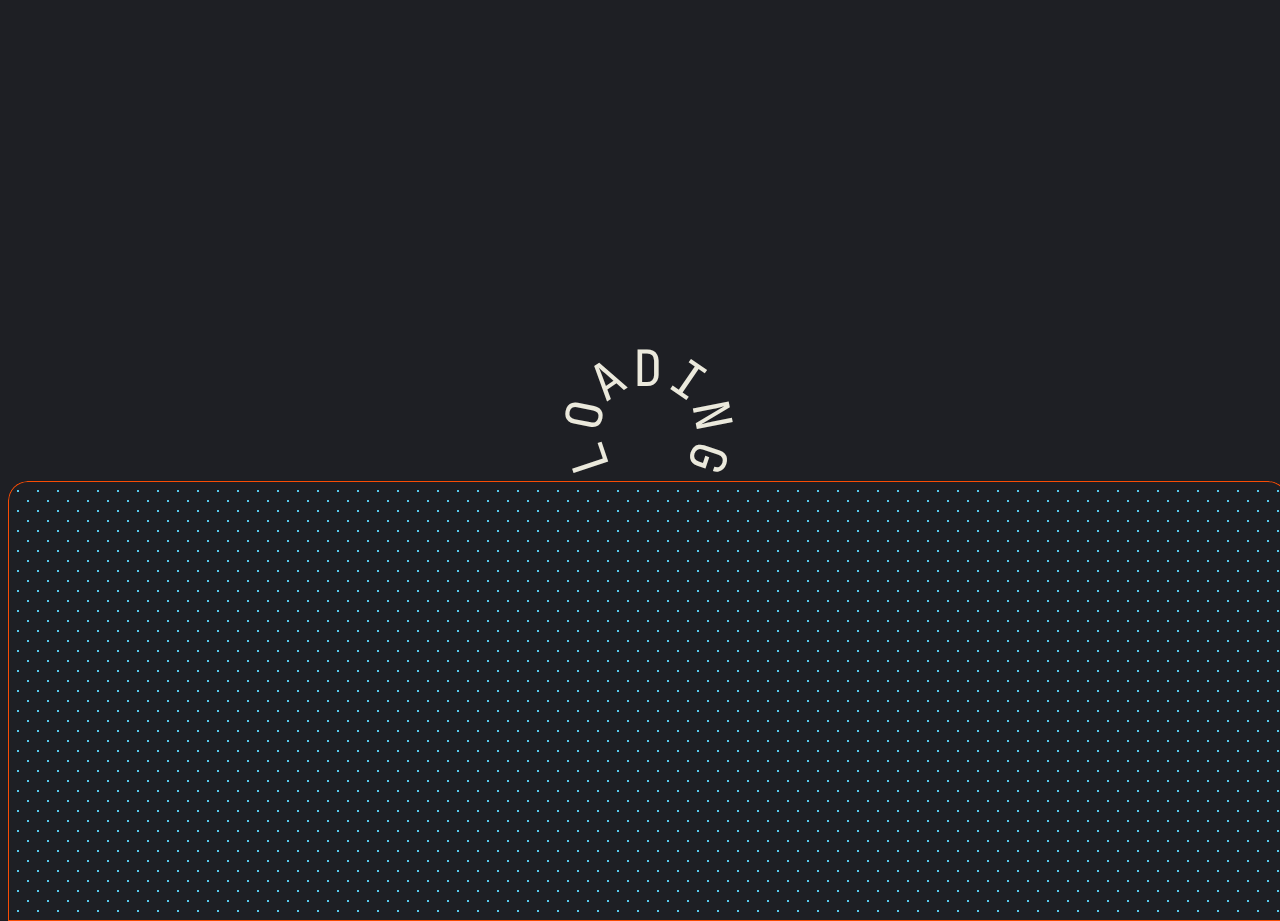
<file: index.html>
<!DOCTYPE html>
<html lang="en">

<head>
    <meta charset="UTF-8">
    <meta name="viewport" content="width=device-width, initial-scale=1.0">
    <title>FINEZ LANDING PAGE</title>

    <link rel="icon" type="image/x-icon" href="https://cdn-icons-png.flaticon.com/128/2436/2436683.png">
</head>

<style>
    @import url("https://fonts.googleapis.com/css2?family=JetBrains+Mono:ital,wght@0,100..800;1,100..800&display=swap");
    body {
        display: grid;
        place-items: center;
        height: 100vh;
        overflow: hidden;
        position: relative;
        width: 100vw;
        background: #1e1f24;
    }
    
    body:before,
    body:after {
        border-radius: 20px 20px 0 0;
        content: "";
        position: absolute;
        width: 100vw;
        background: radial-gradient(circle at center, #58c9ea 1px, transparent 1px, transparent 10px) 50% 50%/20px 20px, radial-gradient(circle at center, #58c9ea 1px, transparent 1px, transparent 10px) calc(50% + 10px) calc(50% + 10px)/20px 20px;
        height: calc(50vh - 10px);
        box-shadow: inset 0 0 0 1px #f84c04;
        left: 0;
        top: calc(50% + 22.5px);
        animation: scroll 2s linear infinite -1.5s;
    }
    
    @keyframes scroll {
        to {
            transform: translateX(-200vw);
        }
    }
    
    body:after {
        width: 150vw;
        left: 150vw;
    }
    
    body .wrap {
        width: 400px;
        height: 400px;
        text-align: center;
        position: absolute;
        transform-origin: 100% 0%;
        top: calc(50% - 200px);
        left: calc(50% - 400px);
        font-family: "JetBrains Mono";
        font-size: 50px;
        animation: wobble 2s linear infinite;
    }
    
    body .wrap:nth-of-type(2) {
        animation-delay: -0.05s;
        z-index: -1;
    }
    
    body .wrap:nth-of-type(2) span {
        color: #1e1f24;
        animation: run2 2s ease-in-out infinite;
        --webkit-text-stroke: 2px #bb9c30;
    }
    
    @keyframes wobble {
        0%,
        20%,
        40%,
        50%,
        80%,
        100% {
            transform: rotate(-5deg);
        }
        10%,
        30%,
        90% {
            transform: rotate(5deg);
        }
        70% {
            transform: rotate(0deg) scaleY(0.8) scaleX(1.1);
        }
    }
    
    body .wrap span {
        color: #ebe9dc;
        position: absolute;
        offset-path: path("M 140 200 C 100 80 300 80 260 200 ");
        animation: run 2s ease-in-out infinite;
    }
    
    @keyframes run2 {
        0%,
        20%,
        40%,
        80%,
        100% {
            offset-path: path("M 140 200 C 100 80 300 80 260 200 ");
        }
        10%,
        30%,
        90% {
            offset-path: path("M 50 200 C 100 80 300 80 350 200 ");
        }
        50%,
        60%,
        70% {
            offset-path: path("M 0 70 C 160 70 260 70 400 70 ");
        }
    }
    
    @keyframes run {
        0%,
        23.5%,
        43.5%,
        83.5%,
        100% {
            offset-path: path("M 140 200 C 100 80 300 80 260 200 ");
        }
        13.5%,
        33.5%,
        93.5% {
            offset-path: path("M 50 200 C 100 80 300 80 350 200 ");
        }
        50%,
        60%,
        70% {
            offset-path: path("M 0 70 C 160 70 260 70 400 70 ");
        }
    }
    
    body .wrap span:nth-of-type(1) {
        offset-distance: calc(0 * 1%);
    }
    
    body .wrap span:nth-of-type(2) {
        offset-distance: calc(16.6666666667 * 1%);
    }
    
    body .wrap span:nth-of-type(3) {
        offset-distance: calc(33.3333333333 * 1%);
    }
    
    body .wrap span:nth-of-type(4) {
        offset-distance: calc(50 * 1%);
    }
    
    body .wrap span:nth-of-type(5) {
        offset-distance: calc(66.6666666667 * 1%);
    }
    
    body .wrap span:nth-of-type(6) {
        offset-distance: calc(83.3333333333 * 1%);
    }
    
    body .wrap span:nth-of-type(7) {
        offset-distance: calc(100 * 1%);
    }
</style>

<body>

    <div class='wrap'>
        <span>L</span>
        <span>O</span>
        <span>A</span>
        <span>D</span>
        <span>I</span>
        <span>N</span>
        <span>G</span>
    </div>
    <div class='wrap'>
        <span>L</span>
        <span>O</span>
        <span>A</span>
        <span>D</span>
        <span>I</span>
        <span>N</span>
        <span>G</span>
    </div>

    <script async src="https://www.googletagmanager.com/gtag/js?id=G-0NDWVL1VMG"></script>
    <script>
          window.dataLayer = window.dataLayer || [];
          function gtag(){dataLayer.push(arguments);}
          gtag('js', new Date());
          gtag('config', 'G-0NDWVL1VMG');
        
        const splashScreenDuration = 8000;
        setTimeout(function() {
            // Redirect to the home page
            window.location.href = "home.html";
        }, splashScreenDuration);
    </script>

</body>

</html>
</file>
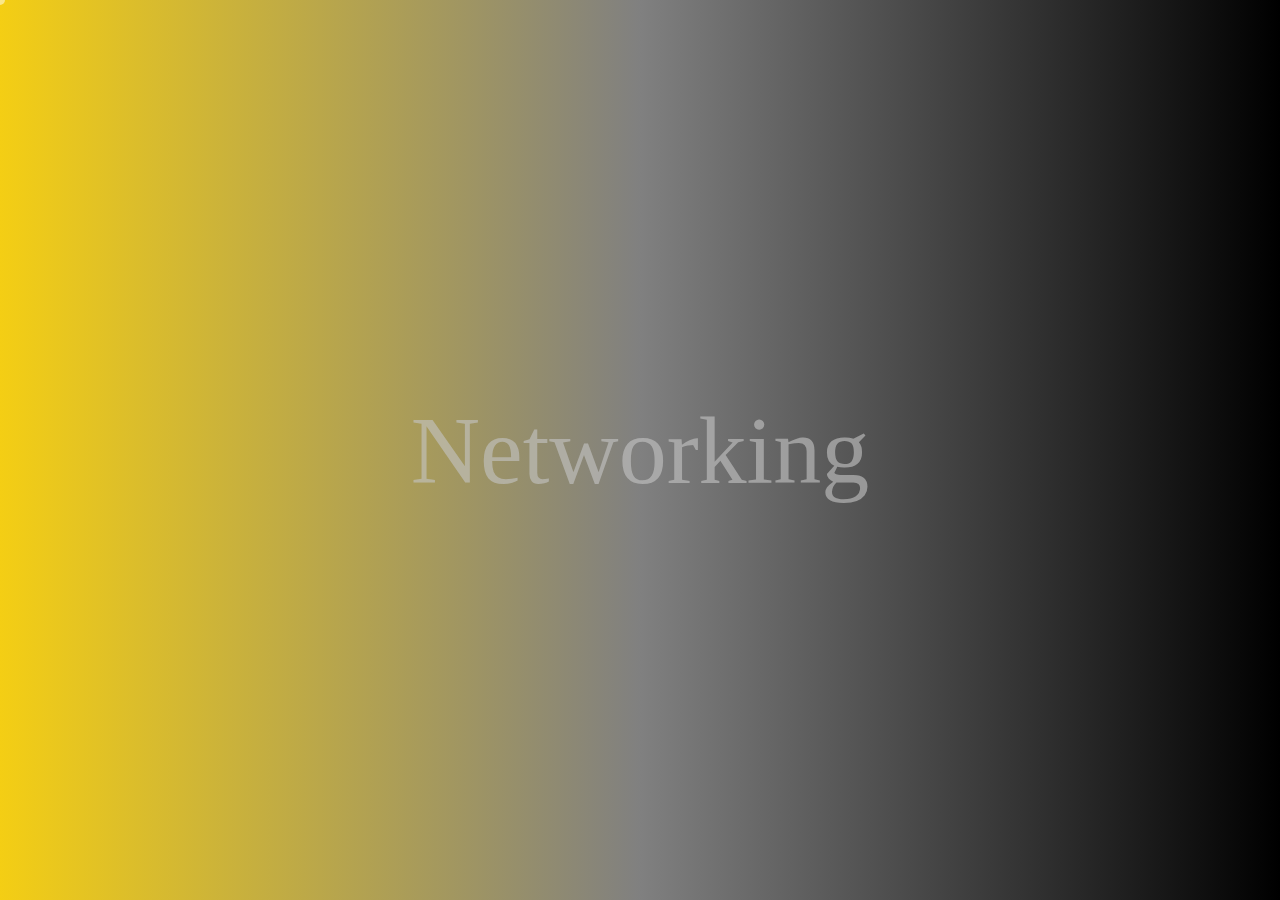
<file: 11 Illumination-Project/index.html>
<!DOCTYPE html>
<html lang="en">

<head>
    <meta charset="UTF-8">
    <meta name="viewport" content="width=device-width, initial-scale=1.0">
    <title>Illumination Project</title>
    <link rel="stylesheet" href="./Assets/CSS/style.css">
</head>

<body>

    <div class="container">
        <div class="word" id="word">Networking</div>
    </div>
    <span class="illumination"></span>

    <script src="./Assets/JS/script.js"></script>
</body>

</html>
</file>
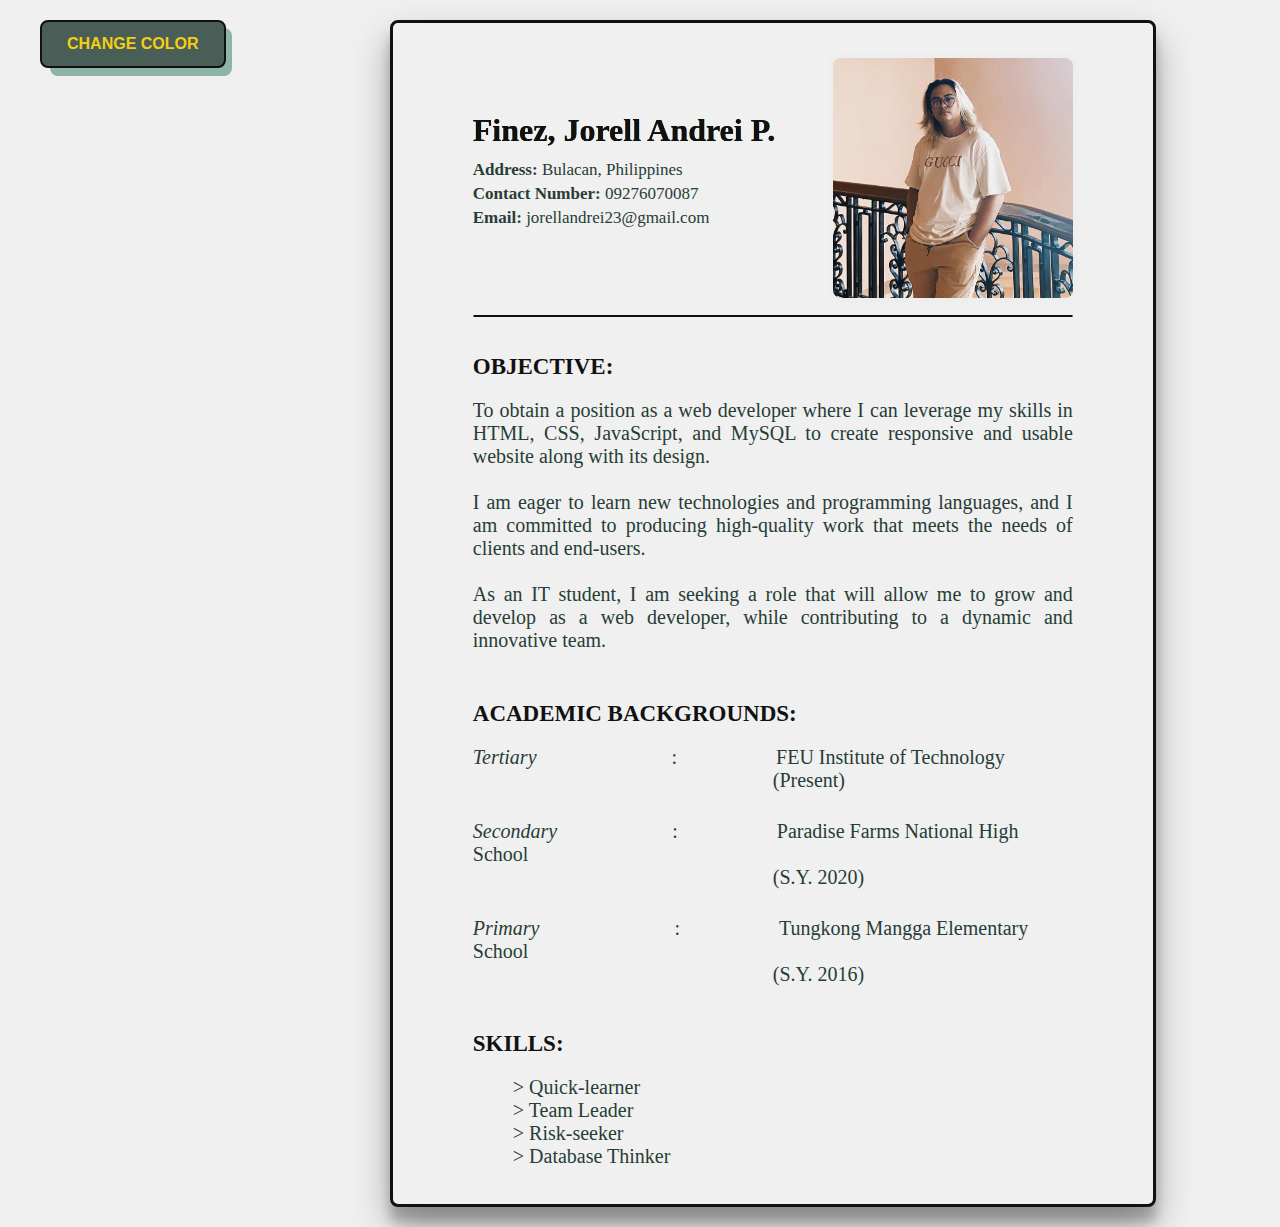
<file: 2 Resume/index.html>
<!DOCTYPE html>
<html lang="en">

<head>
    <meta charset="UTF-8">
    <meta name="viewport" content="width=device-width, initial-scale=1.0">
    <link rel="stylesheet" href="./Assets/CSS/style.css">
    <link rel="icon" href="./images/JORELL - LOGO.png" type="image/x-icon">

    <script src="./Assets/JS/script.js"></script>

    <title>[S1-TECHNICAL] - Resume</title>

</head>

<body>

    <div>
        <button class="change-color" role="button" id="colorToggle" onclick="toggleColor()">Change color</button>
    </div>

    <div class="center-content">
        <div class="resume" id="resume">

            <!-- First Row -->
            <div class="row top-row">
                <div class="left-part">
                    <h1 class="hover-3">Finez, Jorell Andrei P. </h1>
                    <div class="sub-rows">
                        <p><b>Address:</b> Bulacan, Philippines</p>
                        <p><b>Contact Number:</b> 09276070087</p>
                        <p><b>Email:</b> jorellandrei23@gmail.com</p>
                    </div>
                </div>
                <div class="right-part">
                    <img id="profileImage" src="./Assets/Images/jorellfinez.jpg" alt="Your Picture" style="--g: 8px;--b:5px;--c: var(--border2)">
                </div>
            </div>

            <hr class="topline">

            <!-- Second Row -->
            <div class="row b">
                <div class="objectives c">
                    <h2 class="ab">OBJECTIVE:</h2>
                    <p>To obtain a position as a web developer where I can leverage my skills in HTML, CSS, JavaScript, and MySQL to create responsive and usable website along with its design. <br><br> I am eager to learn new technologies and programming
                        languages, and I am committed to producing high-quality work that meets the needs of clients and end-users.
                        <br><br> As an IT student, I am seeking a role that will allow me to grow and develop as a web developer, while contributing to a dynamic and innovative team.
                    </p>
                </div>
            </div>

            <!-- Third Row -->
            <div class="row b">
                <div class="academic-background c">
                    <h2 class="ab">ACADEMIC BACKGROUNDS:</h2>
                    <ul>
                        <li>
                            <i>Tertiary</i>
                            <span class="colon">:</span>
                            <span class="ab1">FEU Institute of Technology</span><br>
                            <span class="ab2">(Present)</span>
                        </li>
                        <br>
                        <li>
                            <i>Secondary</i>

                            <span style="margin-left: 110px;" class="colon">:</span>
                            <span class="ab1">Paradise Farms National High School</span><br>
                            <span class="ab2">(S.Y. 2020)</span>
                        </li>
                        <br>
                        <li>
                            <i>Primary</i>
                            <span class="colon">:</span>
                            <span class="ab1">Tungkong Mangga Elementary School</span><br>
                            <span class="ab2">(S.Y. 2016)</span>
                        </li>
                    </ul>
                </div>
            </div>

            <!-- Fourth Row -->
            <div class="row b">
                <div class="skills c">
                    <h2 class="ab">SKILLS:</h2>
                    <ul>
                        <li>> Quick-learner</li>
                        <li>> Team Leader</li>
                        <li>> Risk-seeker</li>
                        <li>> Database Thinker</li>
                    </ul>
                </div>
            </div>

        </div>
    </div>

</body>

</html>
</file>
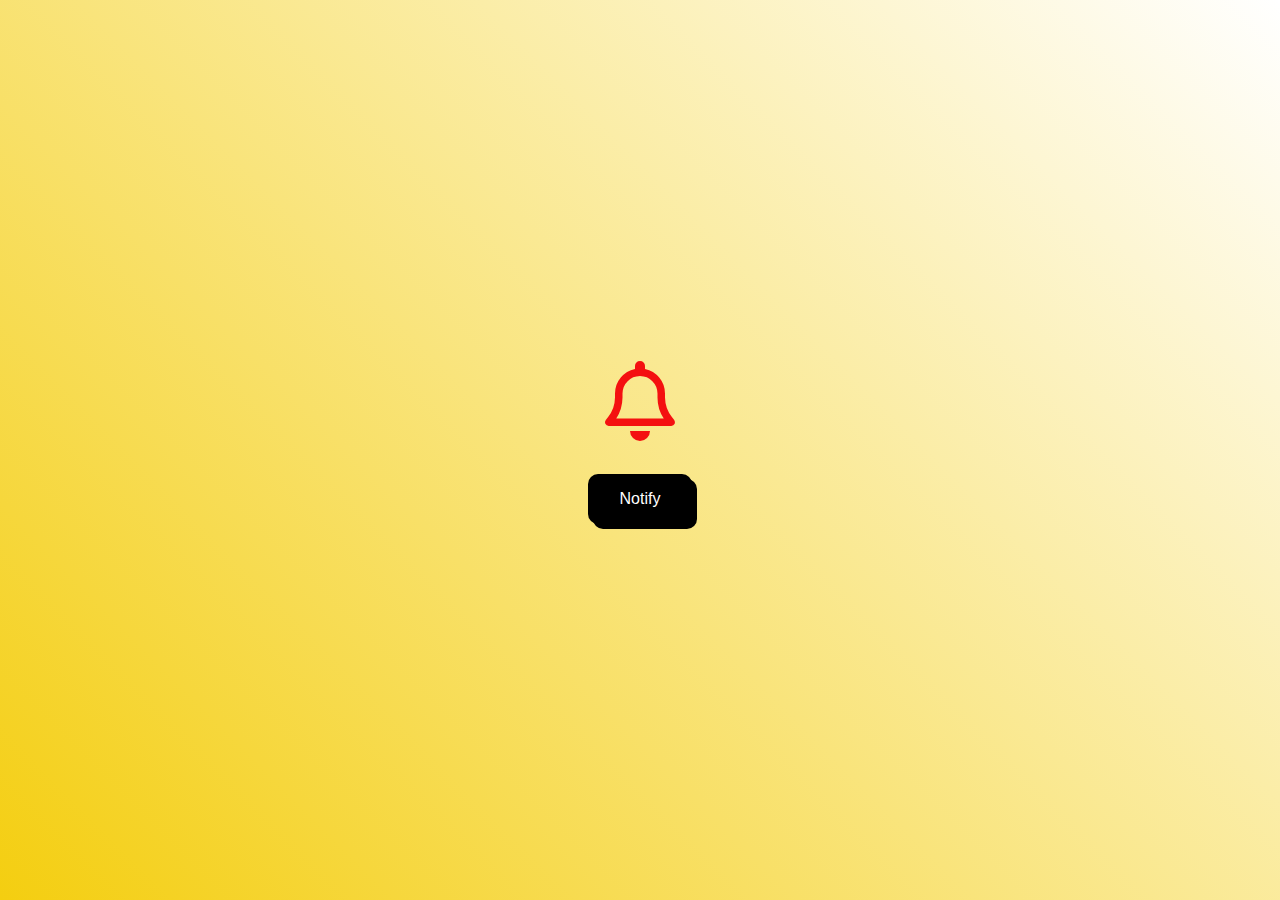
<file: 5 Notification-Bell/index.html>
<!DOCTYPE html>
<html lang="en">

<head>
    <meta charset="UTF-8">
    <meta name="viewport" content="width=device-width, initial-scale=1.0">
    <link rel="stylesheet" href="./Assets/CSS/style.css">
    <link rel="stylesheet" href="https://cdnjs.cloudflare.com/ajax/libs/font-awesome/6.5.1/css/all.min.css">
    </script>
    <title>FINEZ_LAB#3A - BELL NOTIFICATION</title>
    <link rel="icon" type="image/x-icon" href="https://cdn-icons-png.flaticon.com/128/3918/3918207.png">
</head>

<body>
    <div class="container" id="_container">
        <div class="notification" id="_notification"></div>
        <button type="button" class="button" id="_button">Notify</button>
    </div>
    <script src="./Assets/JS/script.js"></script>

</body>

</html>
</file>
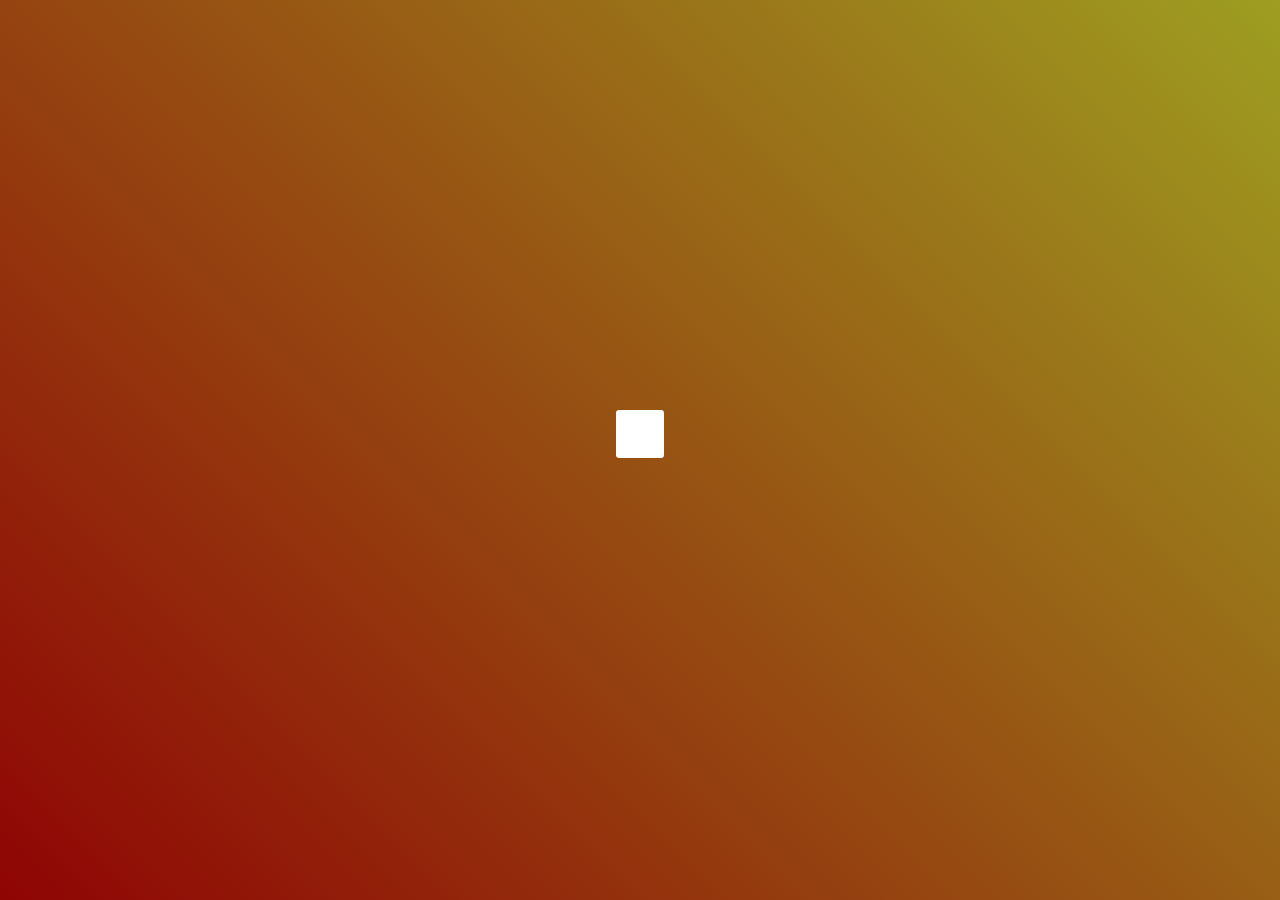
<file: 6 Search Bar/index.html>
<!DOCTYPE html>
<html lang="en">

<head>
    <meta charset="UTF-8">
    <meta name="viewport" content="width=device-width, initial-scale=1.0">
    <title>FINEZ_LAB#3B - SEARCH</title>
    <link rel="stylesheet" href="./Assets/CSS/style.css">
    <link rel="stylesheet" href="https://cdnjs.cloudflare.com/ajax/libs/font-awesome/6.5.1/css/all.min.css" integrity="sha512-DTOQO9RWCH3ppGqcWaEA1BIZOC6xxalwEsw9c2QQeAIftl+Vegovlnee1c9QX4TctnWMn13TZye+giMm8e2LwA==" crossorigin="anonymous" referrerpolicy="no-referrer"
    />

</head>

<body>

    <div class="container" id="_container">
        <input type="text" name="" class="search" id="_search" placeholder="Type to Search" aria-label="">
        <button type="button" id="_button">
            <i class="fas fa-search fa-2x" id="_searchIcon"></i>
            <i class="fas fa-times" id="_closeIcon"></i>
        </button>
    </div>

    <script src="./Assets/JS/script.js"></script>
</body>

</html>
</file>
<file: 11 Illumination-Project/Assets/CSS/style.css>
* {
    margin: 0;
    padding: 0;
    box-sizing: border-box;
}

.container {
    display: flex;
    justify-content: center;
    align-items: center;
    min-height: 100vh;
    background: linear-gradient(to right, #f4ce14, gray, black);
    position: relative;
    overflow: hidden;
    cursor: none;
}

.image {
    position: absolute;
    z-index: 2;
    width: 100%;
    height: 100%;
    object-fit: cover;
    opacity: 0.8;
}

.word {
    color: rgba(196, 196, 196, 0.61);
    font-size: 6rem;
    cursor: pointer;
    transition: color 0.3s, text-shadow 0.5s, font-size 0.5s, text-decoration .40ms;
    position: relative;
    z-index: 3;
}

.word:hover {
    color: #fa0000;
    text-shadow: 20px 10px 30px rgba(255, 56, 56, 0.7);
    font-size: 10rem;
}

@keyframes shimmer {
    0% {
        text-shadow: 0 0 10px rgba(252, 0, 0, 0.5);
    }
    50% {
        text-shadow: 0 0 20px rgba(255, 82, 82, 0.7);
    }
    100% {
        text-shadow: 0 0 10px rgba(255, 82, 82, 0.5);
    }
}

.illumination {
    width: 100%;
    height: 100%;
    position: fixed;
    top: 0;
    left: 0;
    pointer-events: none;
    background: radial-gradient( circle at var(--x) var(--y), transparent -10%, black 80%);
    z-index: 1;
}

.illumination:before {
    content: "";
    display: block;
    width: 10px;
    height: 10px;
    background: rgba(255, 255, 255, 0.5);
    position: absolute;
    top: calc(var(--y) - 10px);
    left: calc(var(--x) - 10px);
    border-radius: 50%;
    transform: translate(-50%, -50%);
    animation: illumination-pulse 1s infinite ease-out;
}

@keyframes illumination-pulse {
    0%,
    50% {
        transform: translate(-50%, -50%) scale(-1);
        opacity: 0.5;
    }
    100% {
        transform: translate(-50%, -50%) scale(-2);
        opacity: 0;
    }
}
</file>
<file: 2 Resume/Assets/CSS/style.css>
:root {
    --background-light: #f0f0f0;
    --text-light: #111;
    --text-light2: #273d36;
    --border-light: #f0f0f0a6;
    --border-light2: #3d6b5d;
    --background-dark: #495E57;
    --text-dark: #F4CE14;
    --text2-dark: #F5F7F8;
    --border-dark: #111;
    --border-dark2: #F4CE14;
}

.dark-mode {
    --background: var(--background-dark);
    --text: var(--text-dark);
    --text2: var(--text2-dark);
    --border: var(--border-dark);
    --border2: var(--border-dark2);
}

.light-mode {
    --background: var(--background-light);
    --text: var(--text-light);
    --text2: var(--text-light2);
    --border: var(--text-light);
    --border2: var(--border-light2);
}

body {
    font-family: 'Times New Roman', Times, serif;
    background-color: var(--background-light);
    margin: 0;
    padding: 0;
    transition: background-color 0.3s;
}

h2 {
    font-size: 23px;
    font-weight: 900;
    color: var(--text);
}

.resume {
    max-width: 600px;
    margin: 20px auto;
    padding: 20px 80px;
    border-radius: 8px;
    border-style: solid;
    overflow: hidden;
    background-color: var(--background);
    color: var(--text2);
    border-color: var(--border);
    transition: background-color 0.3s, color 0.3s, border-color 0.3s;
    box-shadow: rgba(0, 0, 0, 0.3) 0px 19px 38px, rgba(0, 0, 0, 0.22) 0px 15px 12px;
}


/* .c {
    background-color: #F4CE14;
    margin: 10px auto;
    padding: 10px 20px;
    border-radius: 20px;
} */

.row {
    padding: 1 8px 0;
}

.top-row {
    margin-bottom: 100px;
}

hr {
    border-width: 6px;
    border: 1px solid;
    border-color: var(--border);
    border-radius: 7px 7px 7px 7px;
    color: var(--border);
    margin-top: 17em;
    transition: border-color 0.3s;
}

.left-part {
    width: 60%;
    float: left;
    border-radius: 20px;
    margin-top: 44px;
}

.sub-rows {
    font-size: 17px;
    margin-top: -13px;
}

.sub-rows p {
    margin-top: -13px;
}

.right-part {
    width: 40%;
    float: left;
    margin-top: 15px;
}

@keyframes imageAnimation {
    0% {
        transform: scale(1);
        border: 2px solid transparent;
        opacity: 1;
    }
    50% {
        transform: scale(1.2);
        border: 4px solid #F4CE14;
        opacity: 0.8;
    }
    100% {
        transform: scale(1);
        border: 2px solid #F4CE14;
        opacity: 1;
    }
}

.right-part img {
    max-width: 100%;
    height: auto;
    border-radius: 8px;
    margin-top: 0px;
    transition: .3s transform 0.3s, border 0.3s, opacity 0.3s;
    animation: none;
    --s: 250px;
    --b: 8px;
    --g: 5px;
    --c: var(--border2);
    width: var(--s);
    aspect-ratio: 1;
    outline: calc(var(--s)/2) solid rgba(0, 0, 0, 0.007);
    outline-offset: calc(var(--s)/-2);
    cursor: pointer;
    transition: .3s;
}

.right-part img:hover {
    outline: var(--b) solid var(--c);
    outline-offset: var(--g);
}

img+img {
    border-radius: 50%;
}

.dark-mode .right-part img {
    animation: imageAnimation 0.5s ease-in-out;
}

.dark-mode .right-part img {
    animation: imageAnimation 0.5s ease-in-out;
}

.resume,
.change-color,
hr {
    transition: background-color 0.3s, color 0.3s, border-color 0.3s;
}

.resume,
.change-color,
hr {
    transition: background-color 0.3s, color 0.3s, border-color 0.3s;
}

.objectives,
.academic-background,
.skills {
    margin-top: 5px;
    padding-top: 10px;
}

.objectives p {
    font-size: 20px;
    margin-top: 1px;
    text-align: justify;
    text-indent: 5;
}

.academic-background ul {
    list-style-type: none;
    padding: 0;
}

.academic-background li {
    margin-bottom: 10px;
    font-size: 20px;
}

.academic-background li .colon {
    margin-left: 130px;
}

.academic-background li .ab1 {
    margin-left: 94px;
}

.academic-background li .ab2 {
    margin-left: 300px;
}

.academic-background strong {
    display: inline-block;
    width: 100px;
}

.skills li {
    font-size: 20px;
    list-style: none;
}

h1,
h2 {
    color: var(--text);
}

.change-color {
    align-items: center;
    background-color: #495E57;
    border: 2px solid #111111;
    border-radius: 8px;
    box-sizing: border-box;
    color: #F4CE14;
    cursor: pointer;
    display: flex;
    font-family: Inter, sans-serif;
    font-size: 16px;
    height: 48px;
    justify-content: center;
    line-height: 24px;
    max-width: 100%;
    padding: 0 25px;
    position: relative;
    text-align: center;
    text-decoration: none;
    user-select: none;
    -webkit-user-select: none;
    touch-action: manipulation;
    float: left;
    margin: 20px 40px auto;
    font-weight: 700;
    text-transform: uppercase;
}

.change-color:after {
    background-color: #8eb4a7;
    border-radius: 8px;
    content: "";
    display: block;
    height: 48px;
    left: 0;
    width: 100%;
    position: absolute;
    top: -2px;
    transform: translate(8px, 8px);
    transition: transform .2s ease-out;
    z-index: -1;
}

.change-color:hover:after {
    transform: translate(0, 0);
}

.change-color:active {
    background-color: #ffdeda;
    outline: 0;
}

.change-color:hover {
    outline: 0;
}

.center-button {
    display: flex;
    float: left;
    margin-top: 20px;
    margin-left: 200px;
    margin-right: -500px;
}

.center-content {
    display: flex;
    justify-content: center;
}

.hover-3 {
    --b: 0.1em;
    --c: var(--text2);
    color: var(--text);
    padding-block: var(--b);
    background: linear-gradient(var(--c) 50%, #000 0) 0% calc(100% - var(--_p, 0%))/100% 200%, linear-gradient(var(--c) 0 0) 0% var(--_p, 0%)/var(--_p, 0%) var(--b) no-repeat;
    -webkit-background-clip: text, padding-box;
    background-clip: text, padding-box;
    transition: .3s var(--_s, 0s) linear, background-size .3s calc(.3s - var(--_s, 0s));
}

.hover-3:hover {
    --_p: 95%;
    --_s: .3s;
}

@media only screen and (max-width: 768px) {
    .resume {
        padding: 20px 20px;
        margin: 20px auto;
    }
    .top-row {
        margin-bottom: 30px;
    }
    .left-part,
    .right-part {
        width: 100%;
    }
    .right-part img {
        max-width: 100%;
        margin-top: 20px;
    }
    .center-button {
        margin: 20px auto;
    }
    .center-content {
        margin: 0 auto;
    }
}
</file>
<file: 5 Notification-Bell/Assets/CSS/style.css>
* {
    margin: 0;
    padding: 0;
    box-sizing: border-box;
}


body {
    display: flex;
    justify-content: center;
    align-items: center;
    min-height: 100vh;
    background: linear-gradient(45deg, #f4ce10, #ee10);
}

.container {
    display: flex;
    justify-content: center;
    align-items: center;
    flex-direction: column;
}

.button {
    cursor: pointer;
    border: none;
    outline: none;
    background: black;
    font-size: 1rem;
    color: white;
    margin: 1rem;
    padding: 1rem 2rem;
    box-shadow: 5px 5px 0 black;
    z-index: 1;
    transition: 0.5s;
    text-align: center;
    border-radius: 10px;

    &:active{
        transform: scale(0.9);
        box-shadow: 0px 0px 0 black;
    }

}

.notification {
    width: 10px;
    display: flex;
    justify-content: center;
    align-items: center;
    height: inherit;
    position: relative;
    color: transparent;

    &:after {
        width: 20px;
        height: 20px;
        border-radius: 50%;
        content: attr(data-count);
        color: rgb(255, 0, 0);
        display: flex;
        justify-content: center;
        align-items: center;
        background-color: rgb(0, 0, 0);
        position: absolute;
        top: -5px;
        right: -4px;
        transition: .3s;
        opacity: 0;
        transform: scale(.5);
    }

    &::before {
        content: '\f0f3';
        font-family: "Font Awesome 5 Free";
        display: block;
        color: #f41010;
        font-size: 5rem;
        margin-bottom: 1rem;
    }

    &.count::after {
        opacity: 1;
        transform: scale(1);
    }

    &.notify::before {
        animation: bell 1s ease-in-out;
    }
}

@keyframes bell {
    0% {
        transform: rotate(0deg);
    }
    25% {
        transform: rotate(15deg);
    }
    50% {
        transform: rotate(-15deg);
    }
    100% {
        transform: rotate(0deg);
    }
}
</file>
<file: 6 Search Bar/Assets/CSS/style.css>
* {
    margin: 0;
    padding: 0;
    box-sizing: border-box;
}

body {
    display: flex;
    justify-content: center;
    align-items: center;
    min-height: 100vh;
    background: linear-gradient(45deg, rgb(143, 4, 4), rgb(158, 158, 33));
    font-family: Georgia, 'Times New Roman', Times, serif;
}

.h h3 {
    font-weight: 700;
    font-size: 3.2rem;
    margin-top: -150px;
    left: 50%;
}

.container {
    position: relative;
    height: 5rem;
    .search {
        background-color: transparent;
        transition: width 0.5s ease-in-out;
        border-radius: 0.2rem;
        border: 0;
        height: 3rem;
        width: 3rem;
        padding: 0.5rem;
        font-size: 1rem;
    }
    button {
        background-color: rgb(255, 255, 255);
        border: 0;
        cursor: pointer;
        position: absolute;
        top: 0;
        left: 0;
        height: 3rem;
        width: 3rem;
        transition: all 0.5s ease-in-out;
        outline: none;
        border-radius: 0.2rem;
        &.active {
            margin-left: 0.5rem;
        }
        .fa-times {
            opacity: 0;
            position: absolute;
            left: 50%;
            top: 38%;
            transform: translate(-50%);
            &.active {
                opacity: 1;
            }
        }
        .fa-search {
            opacity: 1;
            &.active {
                opacity: 0;
            }
        }
    }
    &.active {
        .search {
            width: 20rem;
        }
        button {
            transform: translate(20rem);
            background-color: #eeff00;
        }
    }
}
</file>
